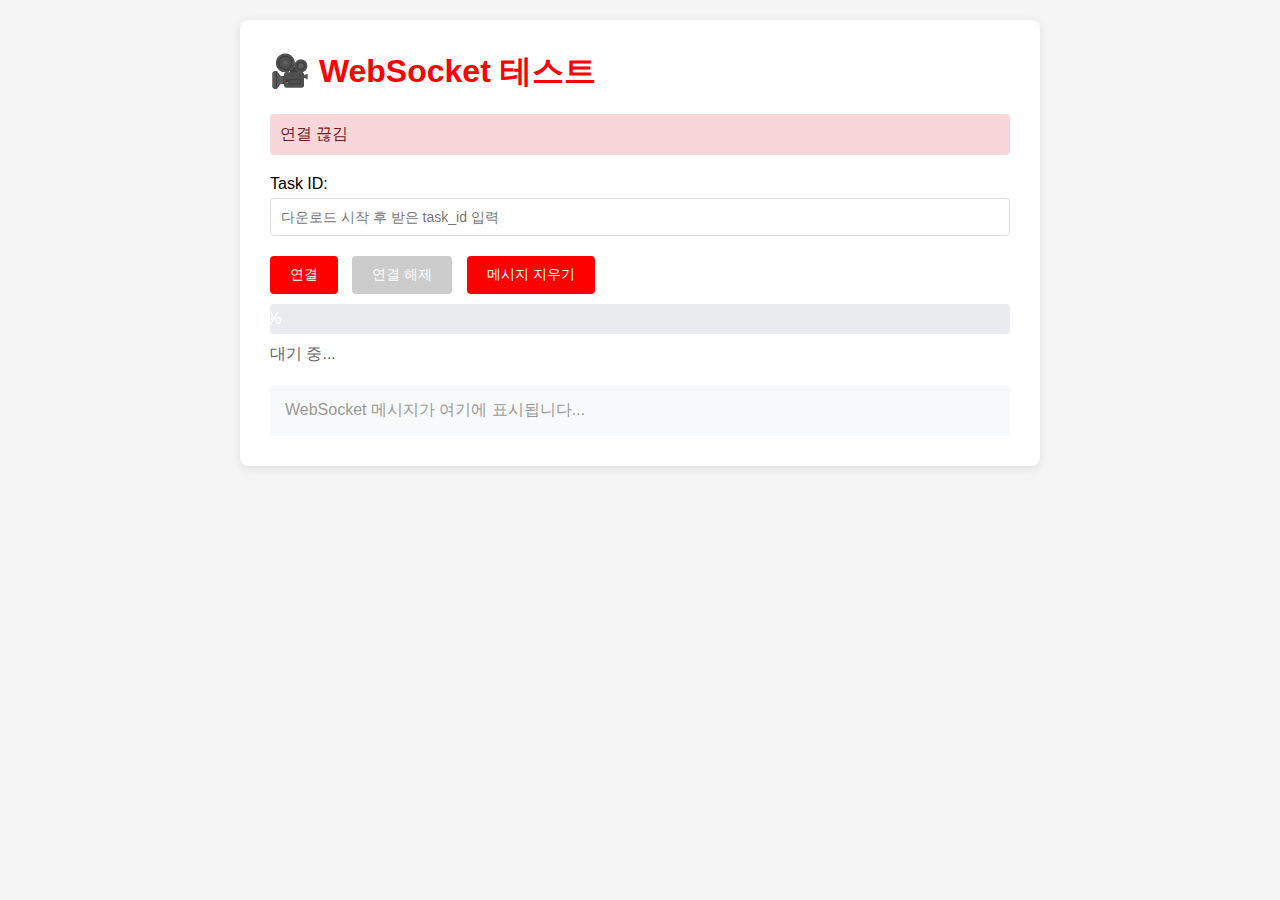
<file: src/youtube_downloader/web/static/test_ws.html>
<!DOCTYPE html>
<html lang="ko">

<head>
    <meta charset="UTF-8">
    <meta name="viewport" content="width=device-width, initial-scale=1.0">
    <title>WebSocket 테스트 - YouTube Downloader</title>
    <style>
        * {
            margin: 0;
            padding: 0;
            box-sizing: border-box;
        }

        body {
            font-family: -apple-system, BlinkMacSystemFont, 'Segoe UI', Roboto, sans-serif;
            padding: 20px;
            background: #f5f5f5;
        }

        .container {
            max-width: 800px;
            margin: 0 auto;
            background: white;
            padding: 30px;
            border-radius: 8px;
            box-shadow: 0 2px 10px rgba(0, 0, 0, 0.1);
        }

        h1 {
            color: #FF0000;
            margin-bottom: 20px;
        }

        .status {
            padding: 10px;
            border-radius: 4px;
            margin-bottom: 20px;
            font-weight: 500;
        }

        .status.connected {
            background: #d4edda;
            color: #155724;
        }

        .status.disconnected {
            background: #f8d7da;
            color: #721c24;
        }

        .input-group {
            margin-bottom: 20px;
        }

        label {
            display: block;
            margin-bottom: 5px;
            font-weight: 500;
        }

        input,
        textarea {
            width: 100%;
            padding: 10px;
            border: 1px solid #ddd;
            border-radius: 4px;
            font-size: 14px;
        }

        button {
            padding: 10px 20px;
            background: #FF0000;
            color: white;
            border: none;
            border-radius: 4px;
            cursor: pointer;
            font-size: 14px;
            margin-right: 10px;
        }

        button:hover {
            background: #CC0000;
        }

        button:disabled {
            background: #ccc;
            cursor: not-allowed;
        }

        .messages {
            margin-top: 20px;
            padding: 15px;
            background: #f8f9fa;
            border-radius: 4px;
            max-height: 400px;
            overflow-y: auto;
        }

        .message {
            padding: 10px;
            margin-bottom: 10px;
            border-radius: 4px;
            font-family: 'Courier New', monospace;
            font-size: 13px;
        }

        .message.progress {
            background: #cfe2ff;
            border-left: 4px solid #0d6efd;
        }

        .message.status {
            background: #fff3cd;
            border-left: 4px solid #ffc107;
        }

        .message.complete {
            background: #d1e7dd;
            border-left: 4px solid #198754;
        }

        .message.error {
            background: #f8d7da;
            border-left: 4px solid #dc3545;
        }

        .progress-bar {
            width: 100%;
            height: 30px;
            background: #e9ecef;
            border-radius: 4px;
            overflow: hidden;
            margin: 10px 0;
        }

        .progress-fill {
            height: 100%;
            background: #FF0000;
            transition: width 0.3s ease;
            display: flex;
            align-items: center;
            justify-content: center;
            color: white;
            font-weight: 500;
        }
    </style>
</head>

<body>
    <div class="container">
        <h1>🎥 WebSocket 테스트</h1>

        <div id="status" class="status disconnected">
            연결 끊김
        </div>

        <div class="input-group">
            <label for="taskId">Task ID:</label>
            <input type="text" id="taskId" placeholder="다운로드 시작 후 받은 task_id 입력">
        </div>

        <div>
            <button id="connectBtn" onclick="connect()">연결</button>
            <button id="disconnectBtn" onclick="disconnect()" disabled>연결 해제</button>
            <button onclick="clearMessages()">메시지 지우기</button>
        </div>

        <div class="progress-bar">
            <div id="progressFill" class="progress-fill" style="width: 0%">0%</div>
        </div>

        <div id="progressInfo" style="margin: 10px 0; color: #666;">
            대기 중...
        </div>

        <div class="messages" id="messages">
            <p style="color: #999;">WebSocket 메시지가 여기에 표시됩니다...</p>
        </div>
    </div>

    <script>
        let ws = null;
        const statusEl = document.getElementById('status');
        const messagesEl = document.getElementById('messages');
        const connectBtn = document.getElementById('connectBtn');
        const disconnectBtn = document.getElementById('disconnectBtn');
        const taskIdInput = document.getElementById('taskId');
        const progressFill = document.getElementById('progressFill');
        const progressInfo = document.getElementById('progressInfo');

        function connect() {
            const taskId = taskIdInput.value.trim();

            if (!taskId) {
                alert('Task ID를 입력해주세요!');
                return;
            }

            const wsUrl = `ws://localhost:8000/ws/download/${taskId}`;

            addMessage('system', `연결 시도: ${wsUrl}`);

            ws = new WebSocket(wsUrl);

            ws.onopen = () => {
                statusEl.textContent = '연결됨';
                statusEl.className = 'status connected';
                connectBtn.disabled = true;
                disconnectBtn.disabled = false;
                addMessage('system', '✅ WebSocket 연결 성공!');
            };

            ws.onmessage = (event) => {
                try {
                    const data = JSON.parse(event.data);
                    handleMessage(data);
                } catch (e) {
                    addMessage('error', `파싱 오류: ${event.data}`);
                }
            };

            ws.onerror = (error) => {
                addMessage('error', `❌ WebSocket 오류: ${error}`);
            };

            ws.onclose = () => {
                statusEl.textContent = '연결 끊김';
                statusEl.className = 'status disconnected';
                connectBtn.disabled = false;
                disconnectBtn.disabled = true;
                addMessage('system', '🔌 WebSocket 연결 종료');
            };
        }

        function disconnect() {
            if (ws) {
                ws.close();
                ws = null;
            }
        }

        function handleMessage(data) {
            const { type, data: msgData } = data;

            switch (type) {
                case 'progress':
                    updateProgress(msgData);
                    addMessage('progress', `진행률: ${msgData.percentage}% | 속도: ${msgData.speed} | ETA: ${msgData.eta}`);
                    break;

                case 'status':
                    addMessage('status', `상태 변경: ${msgData.status} - ${msgData.message || ''}`);
                    break;

                case 'complete':
                    addMessage('complete', `✅ 완료! 파일: ${msgData.filename} (${formatBytes(msgData.size)})`);
                    progressFill.style.width = '100%';
                    progressFill.textContent = '100%';
                    progressInfo.textContent = '다운로드 완료!';
                    break;

                case 'error':
                    addMessage('error', `❌ 에러: [${msgData.code}] ${msgData.message}`);
                    break;

                default:
                    addMessage('system', `알 수 없는 메시지 타입: ${type}`);
            }
        }

        function updateProgress(data) {
            const { percentage, downloaded_bytes, total_bytes, speed, eta } = data;

            progressFill.style.width = `${percentage}%`;
            progressFill.textContent = `${percentage}%`;

            progressInfo.textContent = `${formatBytes(downloaded_bytes)} / ${formatBytes(total_bytes)} | 속도: ${speed} | 남은 시간: ${eta}`;
        }

        function addMessage(type, text) {
            const messageDiv = document.createElement('div');
            messageDiv.className = `message ${type}`;

            const timestamp = new Date().toLocaleTimeString();
            messageDiv.textContent = `[${timestamp}] ${text}`;

            messagesEl.appendChild(messageDiv);
            messagesEl.scrollTop = messagesEl.scrollHeight;
        }

        function clearMessages() {
            messagesEl.innerHTML = '<p style="color: #999;">메시지를 지웠습니다...</p>';
            progressFill.style.width = '0%';
            progressFill.textContent = '0%';
            progressInfo.textContent = '대기 중...';
        }

        function formatBytes(bytes) {
            if (bytes === 0) return '0 Bytes';
            const k = 1024;
            const sizes = ['Bytes', 'KB', 'MB', 'GB'];
            const i = Math.floor(Math.log(bytes) / Math.log(k));
            return Math.round(bytes / Math.pow(k, i) * 100) / 100 + ' ' + sizes[i];
        }

        // 페이지 로드 시 URL에서 task_id 가져오기
        window.onload = () => {
            const params = new URLSearchParams(window.location.search);
            const taskId = params.get('task_id');
            if (taskId) {
                taskIdInput.value = taskId;
            }
        };
    </script>
</body>

</html>
</file>
